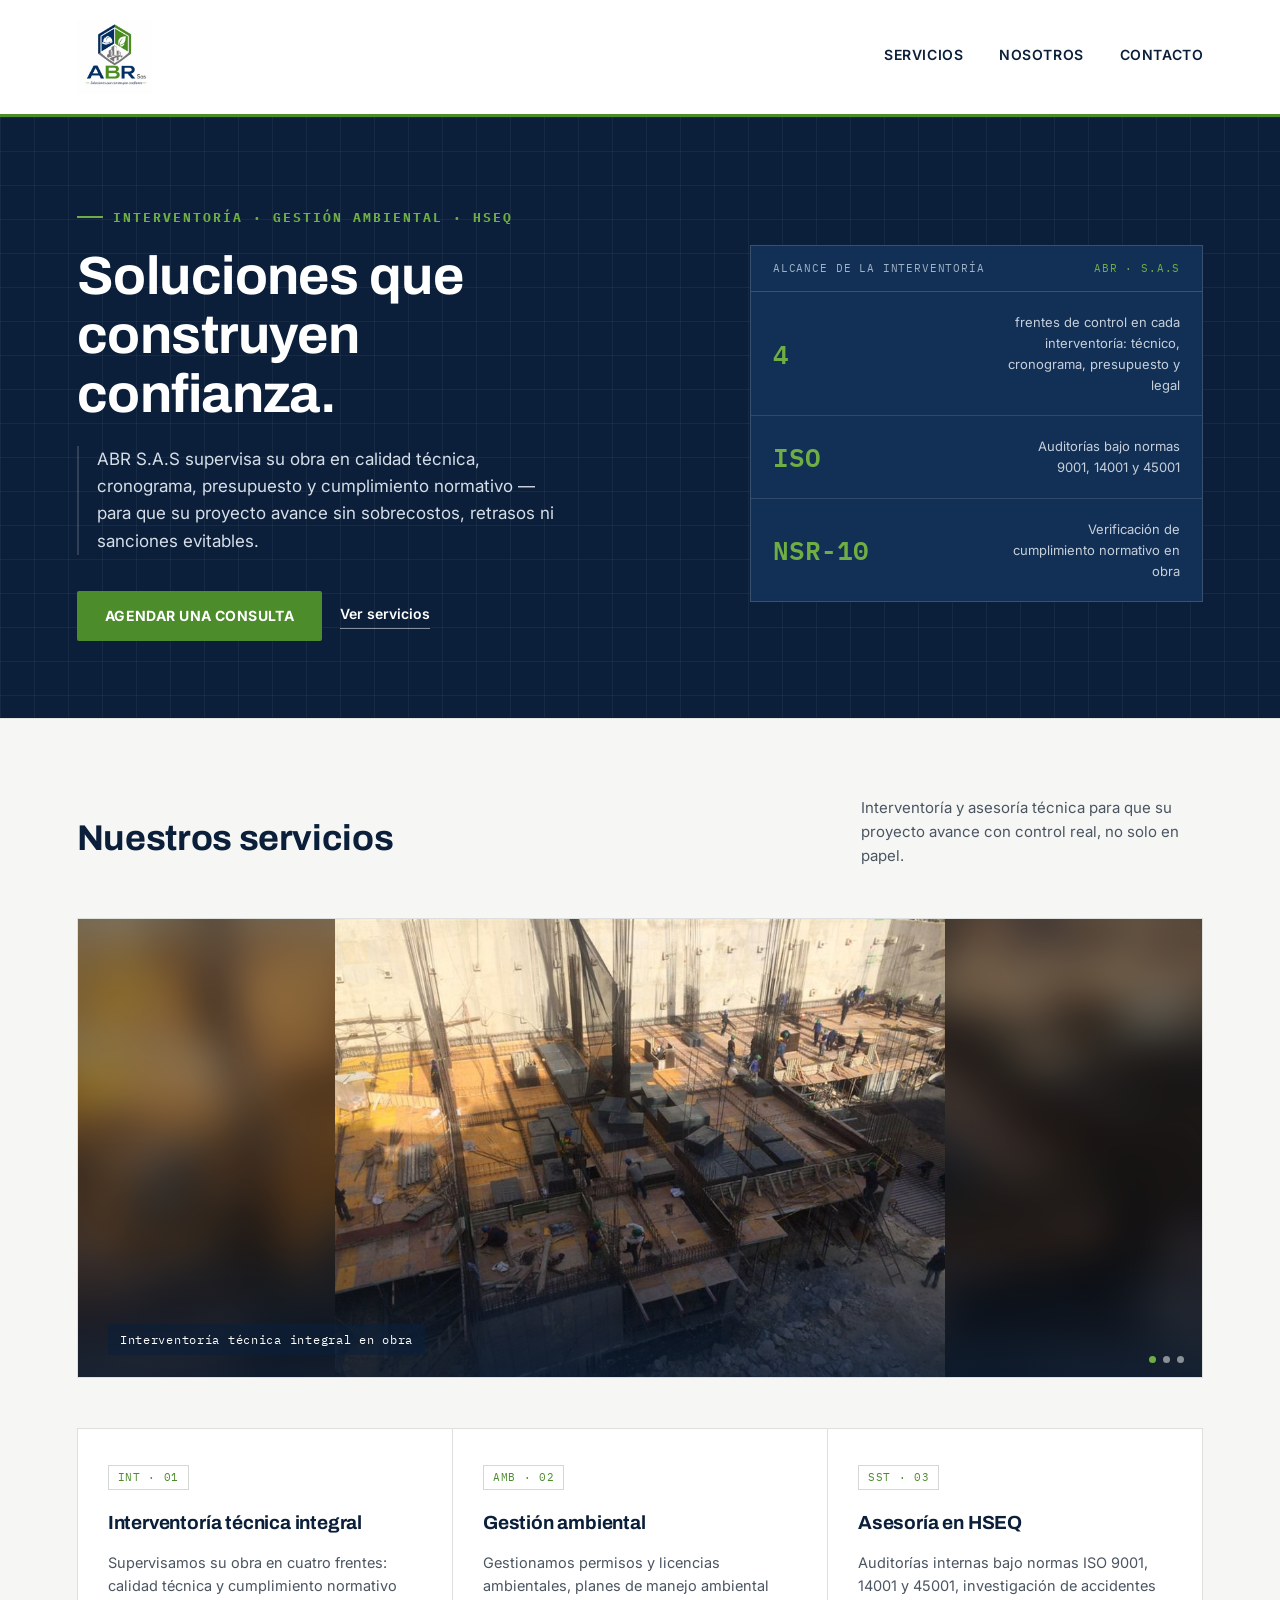
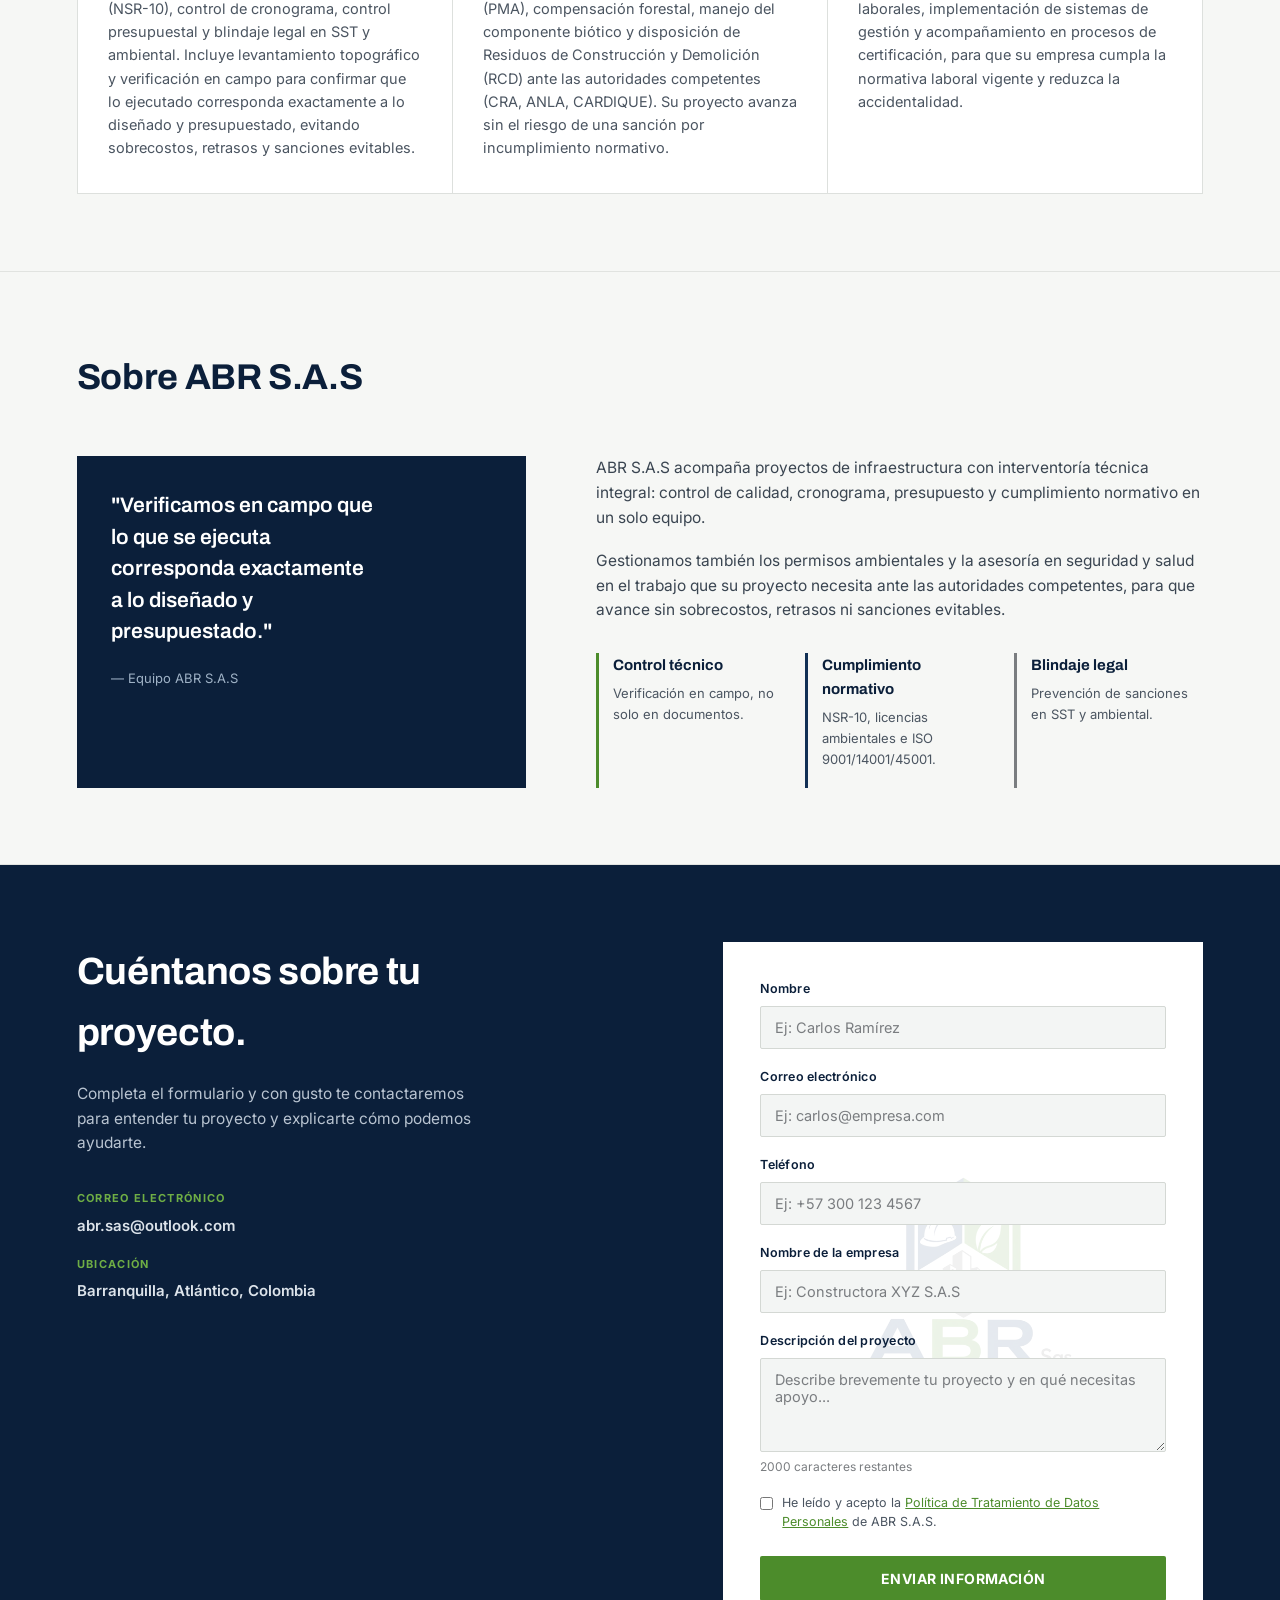
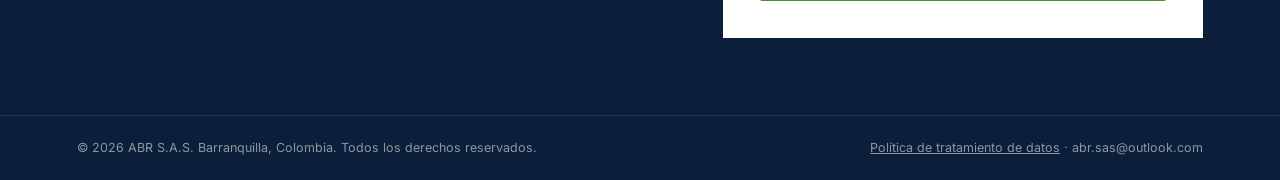
<file: index.html>
<!DOCTYPE html>
<html lang="es">
<head>
<meta charset="UTF-8">
<meta name="viewport" content="width=device-width, initial-scale=1.0">
<title>ABR S.A.S | Interventoría Técnica, Gestión Ambiental y SST en Barranquilla</title>
<meta name="description" content="ABR S.A.S: interventoría técnica integral, levantamiento topográfico, gestión ambiental (PMA, licencias) y asesoría en HSEQ bajo ISO 9001, 14001 y 45001 para proyectos de construcción en Barranquilla y Colombia.">
<meta name="keywords" content="interventoría técnica construcción, levantamiento topográfico, NSR-10, gestión ambiental PMA, compensación forestal, licencias ambientales Barranquilla, HSEQ, ISO 9001 14001 45001, interventoría obra Colombia, ABR SAS">
<meta name="robots" content="index, follow">
<link rel="canonical" href="https://www.abrsas.com/">

<!-- Open Graph / redes sociales -->
<meta property="og:type" content="website">
<meta property="og:locale" content="es_CO">
<meta property="og:title" content="ABR S.A.S | Soluciones que construyen confianza">
<meta property="og:description" content="Interventoría técnica integral, gestión ambiental y asesoría en HSEQ para proyectos de construcción en Barranquilla y Colombia.">
<meta property="og:image" content="https://www.abrsas.com/img/logo.png">
<meta property="og:url" content="https://www.abrsas.com/">
<meta property="og:site_name" content="ABR S.A.S">

<!-- Twitter Card -->
<meta name="twitter:card" content="summary_large_image">
<meta name="twitter:title" content="ABR S.A.S | Soluciones que construyen confianza">
<meta name="twitter:description" content="Interventoría técnica integral, gestión ambiental y asesoría en HSEQ para proyectos de construcción.">
<meta name="twitter:image" content="https://www.abrsas.com/img/logo.png">

<!-- Favicon -->
<link rel="icon" type="image/png" href="img/favicon.png">
<link rel="apple-touch-icon" href="img/favicon.png">

<!-- Datos estructurados: LocalBusiness -->
<script type="application/ld+json">
{
  "@context": "https://schema.org",
  "@type": "ProfessionalService",
  "name": "ABR S.A.S",
  "description": "Interventoría técnica integral, gestión ambiental (PMA, licencias) y asesoría en HSEQ bajo ISO 9001, 14001 y 45001 para proyectos de construcción.",
  "image": "https://www.abrsas.com/img/logo.png",
  "email": "abr.sas@outlook.com",
  "url": "https://www.abrsas.com/",
  "address": {
    "@type": "PostalAddress",
    "addressLocality": "Barranquilla",
    "addressRegion": "Atlántico",
    "addressCountry": "CO"
  },
  "areaServed": "Colombia",
  "slogan": "Soluciones que construyen confianza",
  "priceRange": "$$"
}
</script>

<link rel="preconnect" href="https://fonts.googleapis.com">
<link rel="preconnect" href="https://fonts.gstatic.com" crossorigin>
<link href="https://fonts.googleapis.com/css2?family=Archivo:wght@500;600;700;800&family=Inter:wght@400;500;600&family=IBM+Plex+Mono:wght@500;600&display=swap" rel="stylesheet">
<link rel="stylesheet" href="styles.css">
</head>
<body>

<header>
  <div class="mark">
    <img src="img/logo.png" alt="Logo de ABR S.A.S, empresa de interventoría técnica, gestión ambiental y SST" width="74" height="72" loading="eager">
  </div>
  <nav>
    <a href="#servicios">Servicios</a>
    <a href="#nosotros">Nosotros</a>
    <a href="#contacto">Contacto</a>
  </nav>
</header>

<main>
<section class="hero">
  <img class="watermark" src="img/logo.png" alt="" aria-hidden="true" style="right:-60px; bottom:-80px; width:520px; height:auto;">
  <div>
    <div class="eyebrow">Interventoría · Gestión ambiental · HSEQ</div>
    <h1>Soluciones que construyen confianza.</h1>
    <p class="sub">ABR S.A.S supervisa su obra en calidad técnica, cronograma, presupuesto y cumplimiento normativo — para que su proyecto avance sin sobrecostos, retrasos ni sanciones evitables.</p>
    <div class="hero-actions">
      <a class="btn-primary" href="#contacto">Agendar una consulta</a>
      <a class="btn-secondary" href="#servicios">Ver servicios</a>
    </div>
  </div>
  <div class="stat-card">
    <div class="stat-card-head">
      <span>Alcance de la interventoría</span>
      <span>ABR · S.A.S</span>
    </div>
    <div class="stat-row">
      <div class="num">4</div>
      <div class="lbl">frentes de control en cada interventoría: técnico, cronograma, presupuesto y legal</div>
    </div>
    <div class="stat-row">
      <div class="num">ISO</div>
      <div class="lbl">Auditorías bajo normas 9001, 14001 y 45001</div>
    </div>
    <div class="stat-row">
      <div class="num">NSR-10</div>
      <div class="lbl">Verificación de cumplimiento normativo en obra</div>
    </div>
  </div>
</section>

<section id="servicios">
  <div class="section-head">
    <h2>Nuestros servicios</h2>
    <p>Interventoría y asesoría técnica para que su proyecto avance con control real, no solo en papel.</p>
  </div>

  <div class="photo-carousel" id="photoCarousel">
    <div class="slide active">
      <img class="bg" src="img/foto1.jpg" alt="" aria-hidden="true">
      <div class="slide-inner">
        <img class="fg" src="img/foto1.jpg" alt="Interventoría técnica integral en obra de construcción — control de calidad, cronograma y presupuesto por ABR S.A.S en Barranquilla" loading="lazy">
      </div>
      <span class="slide-caption">Interventoría técnica integral en obra</span>
    </div>
    <div class="slide">
      <img class="bg" src="img/foto2.jpg" alt="" aria-hidden="true">
      <div class="slide-inner">
        <img class="fg" src="img/foto2.jpg" alt="Gestión ambiental y compensación forestal como parte del Plan de Manejo Ambiental (PMA) ejecutado por ABR S.A.S" loading="lazy">
      </div>
      <span class="slide-caption">Gestión ambiental — Plan de Manejo Ambiental</span>
    </div>
    <div class="slide">
      <img class="bg" src="img/foto3.jpg" alt="" aria-hidden="true">
      <div class="slide-inner">
        <img class="fg" src="img/foto3.jpg" alt="Levantamiento topográfico con equipo GPS de precisión, parte de la interventoría técnica de ABR S.A.S" loading="lazy">
      </div>
      <span class="slide-caption">Levantamiento topográfico</span>
    </div>
    <div class="dots">
      <span class="dot active"></span>
      <span class="dot"></span>
      <span class="dot"></span>
    </div>
  </div>

  <div class="services">
    <div class="service-card">
      <span class="code">INT&nbsp;·&nbsp;01</span>
      <h3>Interventoría técnica integral</h3>
      <p>Supervisamos su obra en cuatro frentes: calidad técnica y cumplimiento normativo (NSR-10), control de cronograma, control presupuestal y blindaje legal en SST y ambiental. Incluye levantamiento topográfico y verificación en campo para confirmar que lo ejecutado corresponda exactamente a lo diseñado y presupuestado, evitando sobrecostos, retrasos y sanciones evitables.</p>
    </div>
    <div class="service-card">
      <span class="code">AMB&nbsp;·&nbsp;02</span>
      <h3>Gestión ambiental</h3>
      <p>Gestionamos permisos y licencias ambientales, planes de manejo ambiental (PMA), compensación forestal, manejo del componente biótico y disposición de Residuos de Construcción y Demolición (RCD) ante las autoridades competentes (CRA, ANLA, CARDIQUE). Su proyecto avanza sin el riesgo de una sanción por incumplimiento normativo.</p>
    </div>
    <div class="service-card">
      <span class="code">SST&nbsp;·&nbsp;03</span>
      <h3>Asesoría en HSEQ</h3>
      <p>Auditorías internas bajo normas ISO 9001, 14001 y 45001, investigación de accidentes laborales, implementación de sistemas de gestión y acompañamiento en procesos de certificación, para que su empresa cumpla la normativa laboral vigente y reduzca la accidentalidad.</p>
    </div>
  </div>
</section>

<section id="nosotros">
  <div class="section-head">
    <h2>Sobre ABR S.A.S</h2>
  </div>
  <div class="about">
    <div class="about-figure">
      <div class="quote">"Verificamos en campo que lo que se ejecuta corresponda exactamente a lo diseñado y presupuestado."</div>
      <div class="quote-attr">— Equipo ABR S.A.S</div>
    </div>
    <div class="about-body">
      <p>ABR S.A.S acompaña proyectos de infraestructura con interventoría técnica integral: control de calidad, cronograma, presupuesto y cumplimiento normativo en un solo equipo.</p>
      <p>Gestionamos también los permisos ambientales y la asesoría en seguridad y salud en el trabajo que su proyecto necesita ante las autoridades competentes, para que avance sin sobrecostos, retrasos ni sanciones evitables.</p>
      <div class="pillars">
        <div class="pillar">
          <h4>Control técnico</h4>
          <p>Verificación en campo, no solo en documentos.</p>
        </div>
        <div class="pillar">
          <h4>Cumplimiento normativo</h4>
          <p>NSR-10, licencias ambientales e ISO 9001/14001/45001.</p>
        </div>
        <div class="pillar">
          <h4>Blindaje legal</h4>
          <p>Prevención de sanciones en SST y ambiental.</p>
        </div>
      </div>
    </div>
  </div>
</section>

<section class="contact" id="contacto">
  <img class="watermark" src="img/logo.png" alt="" aria-hidden="true" style="left:-40px; top:-60px; width:420px; height:auto;">
  <div class="contact-grid">
    <div>
      <h2>Cuéntanos sobre tu proyecto.</h2>
      <p class="lead">Completa el formulario y con gusto te contactaremos para entender tu proyecto y explicarte cómo podemos ayudarte.</p>

      <div class="contact-info">
        <div class="contact-item">
          <div class="label">Correo electrónico</div>
          <div class="value"><a href="mailto:abr.sas@outlook.com">abr.sas@outlook.com</a></div>
        </div>
        <div class="contact-item">
          <div class="label">Ubicación</div>
          <div class="value">Barranquilla, Atlántico, Colombia</div>
        </div>
      </div>
    </div>

    <div class="contact-card">
      <img class="watermark" src="img/logo.png" alt="" aria-hidden="true" style="left:50%; top:50%; transform:translate(-50%,-50%); width:260px; height:auto; opacity:0.10;">
      <form class="project-form" id="projectForm" novalidate>
        <!-- Honeypot anti-spam: invisible para humanos, atractivo para bots que
             llenan todos los campos. No usa display:none ni visibility:hidden
             porque muchos bots evalúan computed styles y los detectan; se saca
             de pantalla con .hp-field. tabindex="-1" lo excluye del tab-order,
             aria-hidden lo oculta a lectores de pantalla, y autocomplete="off"
             reduce el riesgo de que un gestor de contraseñas lo rellene solo
             (un falso positivo bloquearía a un humano legítimo). -->
        <div class="hp-field" aria-hidden="true">
          <label for="company_url_ref">No llenar este campo</label>
          <input type="text" id="company_url_ref" name="company_url_ref" tabindex="-1" autocomplete="off">
        </div>

        <!-- Los maxlength de abajo están duplicados como constantes en
             script.js a propósito: si alguien quita el atributo desde
             DevTools, la validación en JS sigue aplicando el límite. -->
        <div class="form-field">
          <label for="nombre">Nombre</label>
          <input type="text" id="nombre" name="Nombre" required minlength="2" maxlength="100" placeholder="Ej: Carlos Ramírez">
          <p id="nombreError" class="field-error">Este campo excede el límite de caracteres permitido</p>
        </div>

        <div class="form-field">
          <label for="correo">Correo electrónico</label>
          <input type="email" id="correo" name="Correo electrónico" required maxlength="150" placeholder="Ej: carlos@empresa.com">
          <p id="correoError" class="field-error">Este campo excede el límite de caracteres permitido</p>
        </div>

        <div class="form-field">
          <label for="telefono">Teléfono</label>
          <input type="tel" id="telefono" name="Teléfono" required maxlength="20" placeholder="Ej: +57 300 123 4567">
          <p id="telefonoError" style="display:none;color:#C0392B;font-size:13.5px;margin-top:-2px;">El teléfono solo debe contener números</p>
        </div>

        <div class="form-field">
          <label for="empresa">Nombre de la empresa</label>
          <input type="text" id="empresa" name="Nombre de la empresa" required maxlength="150" placeholder="Ej: Constructora XYZ S.A.S">
          <p id="empresaError" class="field-error">Este campo excede el límite de caracteres permitido</p>
        </div>

        <div class="form-field">
          <label for="proyecto">Descripción del proyecto</label>
          <textarea id="proyecto" name="Descripción del proyecto" rows="4" required maxlength="2000" placeholder="Describe brevemente tu proyecto y en qué necesitas apoyo..."></textarea>
          <p id="proyectoContador" class="char-counter">2000 caracteres restantes</p>
          <p id="proyectoError" class="field-error">Este campo excede el límite de caracteres permitido</p>
        </div>

        <div class="form-consent">
          <input type="checkbox" id="consentimiento" name="Consentimiento" required>
          <label for="consentimiento">He leído y acepto la <a href="docs/politica-tratamiento-datos.pdf" target="_blank" rel="noopener">Política de Tratamiento de Datos Personales</a> de ABR S.A.S.</label>
        </div>
        <p id="consentError" style="display:none;color:#C0392B;font-size:13.5px;margin-top:-10px;">Debes aceptar la Política de Tratamiento de Datos Personales para poder enviar el formulario.</p>

        <button type="submit" class="btn-light" id="formSubmitBtn">Enviar información</button>
        <p id="formError" style="display:none;color:#C0392B;font-size:13.5px;margin-top:-6px;">No se pudo enviar. Por favor intenta de nuevo o escríbenos directo a abr.sas@outlook.com.</p>
      </form>

      <div id="formSuccess" style="display:none;text-align:center;padding:20px 0;">
        <div style="font-size:40px;margin-bottom:14px;">✅</div>
        <h3 style="color:var(--navy-deep);font-size:20px;margin-bottom:10px;">¡Gracias por escribirnos!</h3>
        <p style="color:#4B5561;font-size:14.5px;">Recibimos la información de tu proyecto. Nuestro equipo te contactará muy pronto a través del correo que nos compartiste.</p>
      </div>
    </div>
  </div>
</section>

</main>

<footer>
  <span>© 2026 ABR S.A.S. Barranquilla, Colombia. Todos los derechos reservados.</span>
  <span><a href="docs/politica-tratamiento-datos.pdf" target="_blank" rel="noopener">Política de tratamiento de datos</a> · abr.sas@outlook.com</span>
</footer>

</body>
<script src="script.js"></script>
</html>
</file>
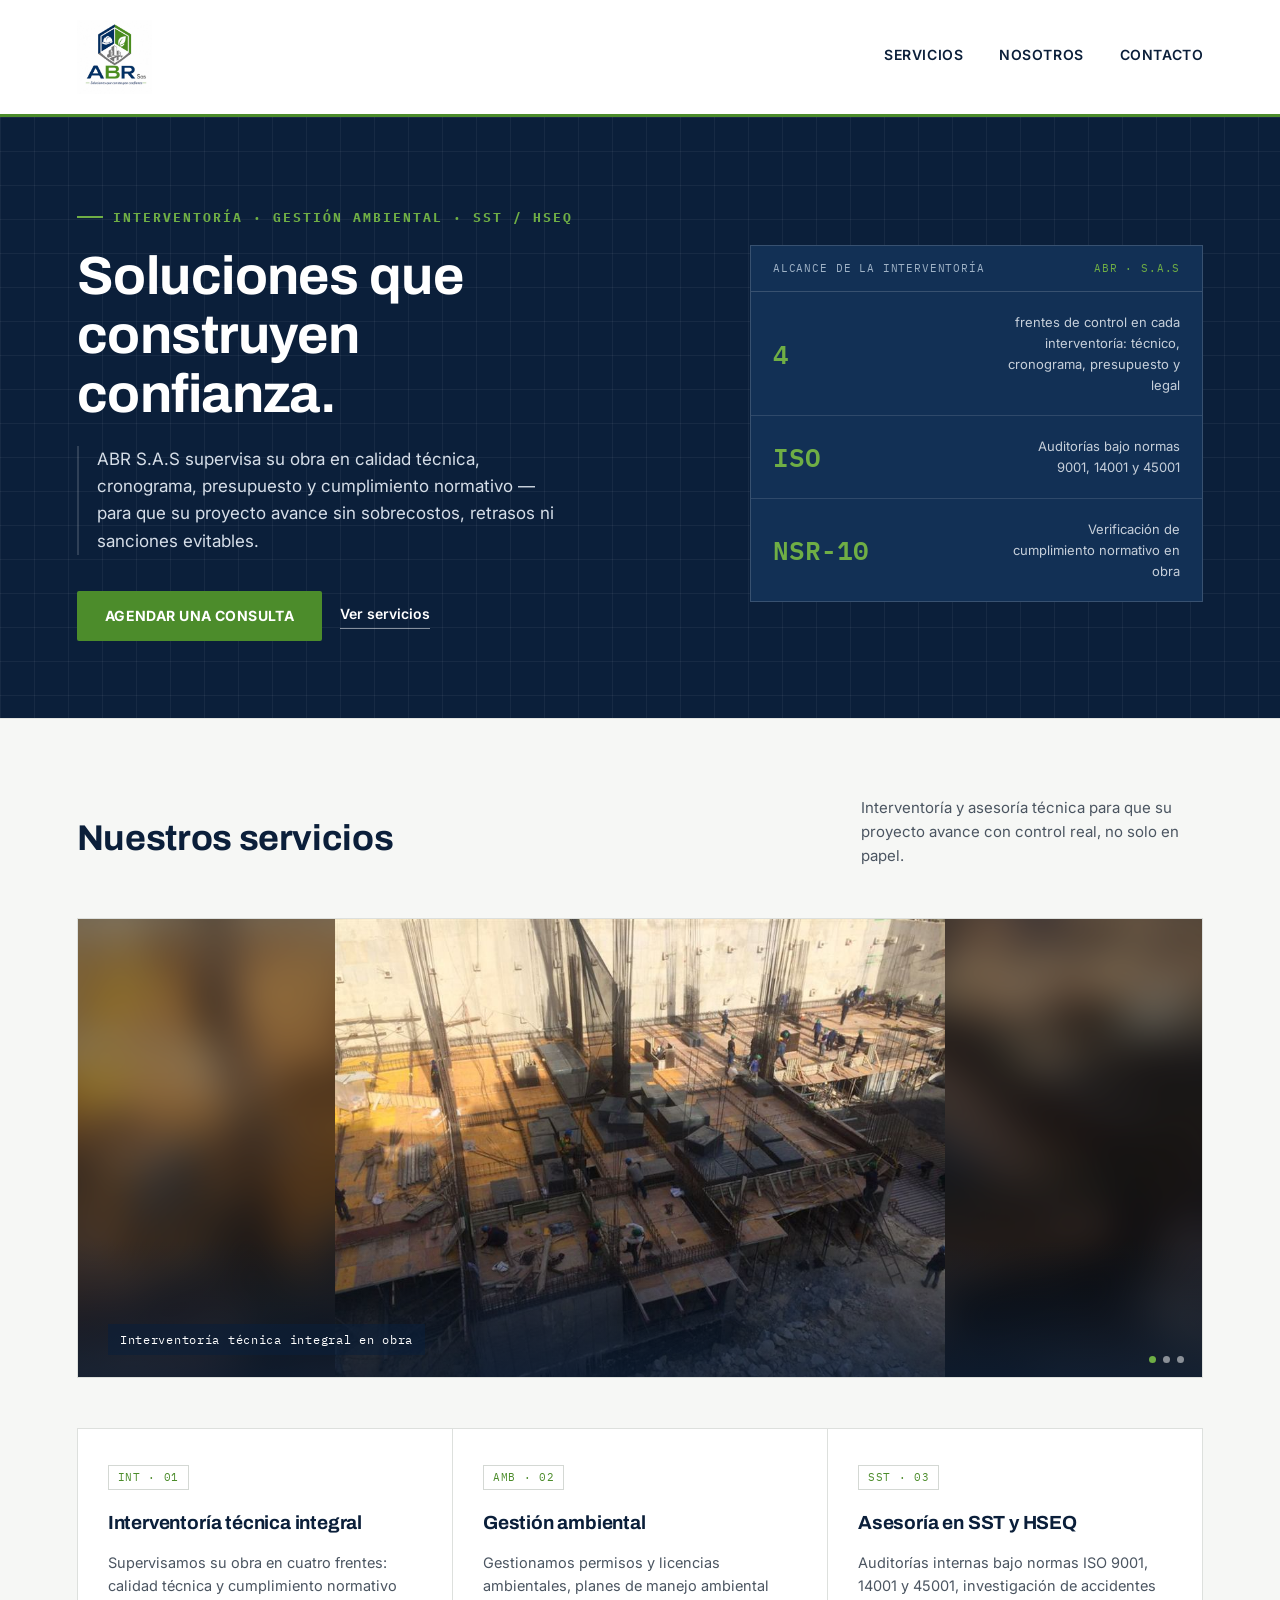
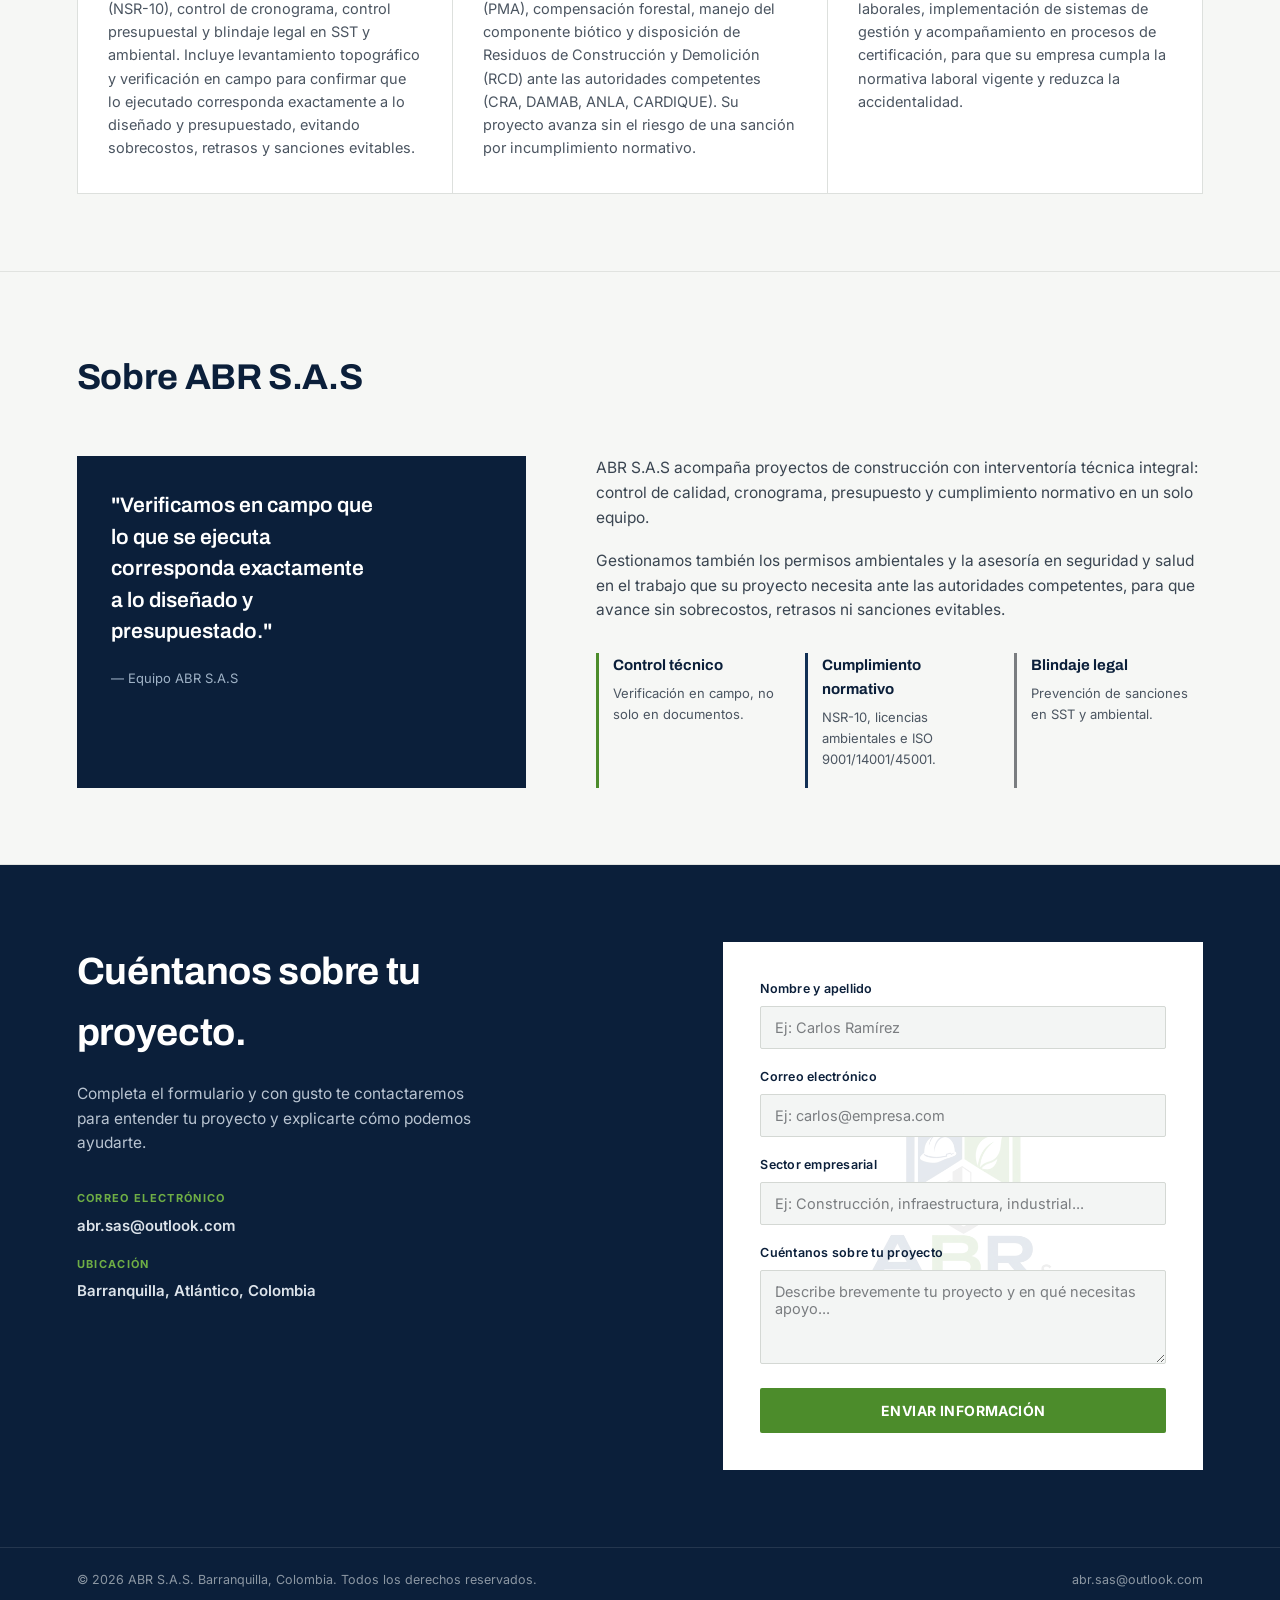
<file: index_7.html>
<!DOCTYPE html>
<html lang="es">
<head>
<meta charset="UTF-8">
<meta name="viewport" content="width=device-width, initial-scale=1.0">
<title>ABR S.A.S | Interventoría Técnica, Gestión Ambiental y SST en Barranquilla</title>
<meta name="description" content="ABR S.A.S: interventoría técnica integral, levantamiento topográfico, gestión ambiental (PMA, licencias) y asesoría en SST/HSEQ bajo ISO 9001, 14001 y 45001 para proyectos de construcción en Barranquilla y Colombia.">
<meta name="keywords" content="interventoría técnica construcción, levantamiento topográfico, NSR-10, gestión ambiental PMA, compensación forestal, licencias ambientales Barranquilla, SST HSEQ, ISO 9001 14001 45001, interventoría obra Colombia, ABR SAS">
<meta name="robots" content="index, follow">
<link rel="canonical" href="https://www.abrsas.com/">

<!-- Open Graph / redes sociales -->
<meta property="og:type" content="website">
<meta property="og:locale" content="es_CO">
<meta property="og:title" content="ABR S.A.S | Soluciones que construyen confianza">
<meta property="og:description" content="Interventoría técnica integral, gestión ambiental y asesoría en SST/HSEQ para proyectos de construcción en Barranquilla y Colombia.">
<meta property="og:image" content="https://www.abrsas.com/logo.png">
<meta property="og:url" content="https://www.abrsas.com/">
<meta property="og:site_name" content="ABR S.A.S">

<!-- Twitter Card -->
<meta name="twitter:card" content="summary_large_image">
<meta name="twitter:title" content="ABR S.A.S | Soluciones que construyen confianza">
<meta name="twitter:description" content="Interventoría técnica integral, gestión ambiental y asesoría en SST/HSEQ para proyectos de construcción.">
<meta name="twitter:image" content="https://www.abrsas.com/logo.png">

<!-- Favicon -->
<link rel="icon" type="image/png" href="favicon.png">
<link rel="apple-touch-icon" href="favicon.png">

<!-- Datos estructurados: LocalBusiness -->
<script type="application/ld+json">
{
  "@context": "https://schema.org",
  "@type": "ProfessionalService",
  "name": "ABR S.A.S",
  "description": "Interventoría técnica integral, gestión ambiental (PMA, licencias) y asesoría en SST/HSEQ bajo ISO 9001, 14001 y 45001 para proyectos de construcción.",
  "image": "https://www.abrsas.com/logo.png",
  "email": "abr.sas@outlook.com",
  "url": "https://www.abrsas.com/",
  "address": {
    "@type": "PostalAddress",
    "addressLocality": "Barranquilla",
    "addressRegion": "Atlántico",
    "addressCountry": "CO"
  },
  "areaServed": "Colombia",
  "slogan": "Soluciones que construyen confianza",
  "priceRange": "$$"
}
</script>

<link rel="preconnect" href="https://fonts.googleapis.com">
<link rel="preconnect" href="https://fonts.gstatic.com" crossorigin>
<link href="https://fonts.googleapis.com/css2?family=Archivo:wght@500;600;700;800&family=Inter:wght@400;500;600&family=IBM+Plex+Mono:wght@500;600&display=swap" rel="stylesheet">
<link rel="stylesheet" href="styles.css">
</head>
<body>

<header>
  <div class="mark">
    <img src="img/logo.png" alt="Logo de ABR S.A.S, empresa de interventoría técnica, gestión ambiental y SST" width="74" height="72" loading="eager">
  </div>
  <nav>
    <a href="#servicios">Servicios</a>
    <a href="#nosotros">Nosotros</a>
    <a href="#contacto">Contacto</a>
  </nav>
</header>

<main>
<section class="hero">
  <img class="watermark" src="img/logo.png" alt="" aria-hidden="true" style="right:-60px; bottom:-80px; width:520px; height:auto;">
  <div>
    <div class="eyebrow">Interventoría · Gestión ambiental · SST / HSEQ</div>
    <h1>Soluciones que construyen confianza.</h1>
    <p class="sub">ABR S.A.S supervisa su obra en calidad técnica, cronograma, presupuesto y cumplimiento normativo — para que su proyecto avance sin sobrecostos, retrasos ni sanciones evitables.</p>
    <div class="hero-actions">
      <a class="btn-primary" href="#contacto">Agendar una consulta</a>
      <a class="btn-secondary" href="#servicios">Ver servicios</a>
    </div>
  </div>
  <div class="stat-card">
    <div class="stat-card-head">
      <span>Alcance de la interventoría</span>
      <span>ABR · S.A.S</span>
    </div>
    <div class="stat-row">
      <div class="num">4</div>
      <div class="lbl">frentes de control en cada interventoría: técnico, cronograma, presupuesto y legal</div>
    </div>
    <div class="stat-row">
      <div class="num">ISO</div>
      <div class="lbl">Auditorías bajo normas 9001, 14001 y 45001</div>
    </div>
    <div class="stat-row">
      <div class="num">NSR-10</div>
      <div class="lbl">Verificación de cumplimiento normativo en obra</div>
    </div>
  </div>
</section>

<section id="servicios">
  <div class="section-head">
    <h2>Nuestros servicios</h2>
    <p>Interventoría y asesoría técnica para que su proyecto avance con control real, no solo en papel.</p>
  </div>

  <div class="photo-carousel" id="photoCarousel">
    <div class="slide active">
      <img class="bg" src="img/foto1.jpg" alt="" aria-hidden="true">
      <div class="slide-inner">
        <img class="fg" src="img/foto1.jpg" alt="Interventoría técnica integral en obra de construcción — control de calidad, cronograma y presupuesto por ABR S.A.S en Barranquilla" loading="lazy">
      </div>
      <span class="slide-caption">Interventoría técnica integral en obra</span>
    </div>
    <div class="slide">
      <img class="bg" src="img/foto2.jpg" alt="" aria-hidden="true">
      <div class="slide-inner">
        <img class="fg" src="img/foto2.jpg" alt="Gestión ambiental y compensación forestal como parte del Plan de Manejo Ambiental (PMA) ejecutado por ABR S.A.S" loading="lazy">
      </div>
      <span class="slide-caption">Gestión ambiental — Plan de Manejo Ambiental</span>
    </div>
    <div class="slide">
      <img class="bg" src="img/foto3.jpg" alt="" aria-hidden="true">
      <div class="slide-inner">
        <img class="fg" src="img/foto3.jpg" alt="Levantamiento topográfico con equipo GPS de precisión, parte de la interventoría técnica de ABR S.A.S" loading="lazy">
      </div>
      <span class="slide-caption">Levantamiento topográfico</span>
    </div>
    <div class="dots">
      <span class="dot active"></span>
      <span class="dot"></span>
      <span class="dot"></span>
    </div>
  </div>

  <div class="services">
    <div class="service-card">
      <span class="code">INT&nbsp;·&nbsp;01</span>
      <h3>Interventoría técnica integral</h3>
      <p>Supervisamos su obra en cuatro frentes: calidad técnica y cumplimiento normativo (NSR-10), control de cronograma, control presupuestal y blindaje legal en SST y ambiental. Incluye levantamiento topográfico y verificación en campo para confirmar que lo ejecutado corresponda exactamente a lo diseñado y presupuestado, evitando sobrecostos, retrasos y sanciones evitables.</p>
    </div>
    <div class="service-card">
      <span class="code">AMB&nbsp;·&nbsp;02</span>
      <h3>Gestión ambiental</h3>
      <p>Gestionamos permisos y licencias ambientales, planes de manejo ambiental (PMA), compensación forestal, manejo del componente biótico y disposición de Residuos de Construcción y Demolición (RCD) ante las autoridades competentes (CRA, DAMAB, ANLA, CARDIQUE). Su proyecto avanza sin el riesgo de una sanción por incumplimiento normativo.</p>
    </div>
    <div class="service-card">
      <span class="code">SST&nbsp;·&nbsp;03</span>
      <h3>Asesoría en SST y HSEQ</h3>
      <p>Auditorías internas bajo normas ISO 9001, 14001 y 45001, investigación de accidentes laborales, implementación de sistemas de gestión y acompañamiento en procesos de certificación, para que su empresa cumpla la normativa laboral vigente y reduzca la accidentalidad.</p>
    </div>
  </div>
</section>

<section id="nosotros">
  <div class="section-head">
    <h2>Sobre ABR S.A.S</h2>
  </div>
  <div class="about">
    <div class="about-figure">
      <div class="quote">"Verificamos en campo que lo que se ejecuta corresponda exactamente a lo diseñado y presupuestado."</div>
      <div class="quote-attr">— Equipo ABR S.A.S</div>
    </div>
    <div class="about-body">
      <p>ABR S.A.S acompaña proyectos de construcción con interventoría técnica integral: control de calidad, cronograma, presupuesto y cumplimiento normativo en un solo equipo.</p>
      <p>Gestionamos también los permisos ambientales y la asesoría en seguridad y salud en el trabajo que su proyecto necesita ante las autoridades competentes, para que avance sin sobrecostos, retrasos ni sanciones evitables.</p>
      <div class="pillars">
        <div class="pillar">
          <h4>Control técnico</h4>
          <p>Verificación en campo, no solo en documentos.</p>
        </div>
        <div class="pillar">
          <h4>Cumplimiento normativo</h4>
          <p>NSR-10, licencias ambientales e ISO 9001/14001/45001.</p>
        </div>
        <div class="pillar">
          <h4>Blindaje legal</h4>
          <p>Prevención de sanciones en SST y ambiental.</p>
        </div>
      </div>
    </div>
  </div>
</section>

<section class="contact" id="contacto">
  <img class="watermark" src="img/logo.png" alt="" aria-hidden="true" style="left:-40px; top:-60px; width:420px; height:auto;">
  <div class="contact-grid">
    <div>
      <h2>Cuéntanos sobre tu proyecto.</h2>
      <p class="lead">Completa el formulario y con gusto te contactaremos para entender tu proyecto y explicarte cómo podemos ayudarte.</p>

      <div class="contact-info">
        <div class="contact-item">
          <div class="label">Correo electrónico</div>
          <div class="value"><a href="mailto:abr.sas@outlook.com">abr.sas@outlook.com</a></div>
        </div>
        <div class="contact-item">
          <div class="label">Ubicación</div>
          <div class="value">Barranquilla, Atlántico, Colombia</div>
        </div>
      </div>
    </div>

    <div class="contact-card">
      <img class="watermark" src="img/logo.png" alt="" aria-hidden="true" style="left:50%; top:50%; transform:translate(-50%,-50%); width:260px; height:auto; opacity:0.10;">
      <form action="https://formsubmit.co/ajax/abr.sas@outlook.com" method="POST" class="project-form" id="projectForm">
        <!-- Estas líneas configuran el correo que llega, no se muestran al usuario -->
        <input type="hidden" name="_subject" value="Nuevo contacto desde la web — ABR S.A.S">
        <input type="hidden" name="_captcha" value="true">
        <!-- Anti-spam: campo invisible, si un bot lo llena se descarta el envío -->
        <input type="text" name="_honey" style="display:none">

        <div class="form-field">
          <label for="nombre">Nombre y apellido</label>
          <input type="text" id="nombre" name="Nombre y apellido" required placeholder="Ej: Carlos Ramírez">
        </div>

        <div class="form-field">
          <label for="correo">Correo electrónico</label>
          <input type="email" id="correo" name="Correo electrónico" required placeholder="Ej: carlos@empresa.com">
        </div>

        <div class="form-field">
          <label for="sector">Sector empresarial</label>
          <input type="text" id="sector" name="Sector empresarial" required placeholder="Ej: Construcción, infraestructura, industrial...">
        </div>

        <div class="form-field">
          <label for="proyecto">Cuéntanos sobre tu proyecto</label>
          <textarea id="proyecto" name="Descripción del proyecto" rows="4" required placeholder="Describe brevemente tu proyecto y en qué necesitas apoyo..."></textarea>
        </div>

        <button type="submit" class="btn-light" id="formSubmitBtn">Enviar información</button>
        <p id="formError" style="display:none;color:#F2A6A6;font-size:13.5px;margin-top:-6px;">No se pudo enviar. Por favor intenta de nuevo o escríbenos directo a abr.sas@outlook.com.</p>
      </form>

      <div id="formSuccess" style="display:none;text-align:center;padding:20px 0;">
        <div style="font-size:40px;margin-bottom:14px;">✅</div>
        <h3 style="color:#fff;font-size:20px;margin-bottom:10px;">¡Gracias por escribirnos!</h3>
        <p style="color:#C6CFDA;font-size:14.5px;">Recibimos la información de tu proyecto. Nuestro equipo te contactará muy pronto a través del correo que nos compartiste.</p>
      </div>
    </div>
  </div>
</section>

</main>

<footer>
  <span>© 2026 ABR S.A.S. Barranquilla, Colombia. Todos los derechos reservados.</span>
  <span>abr.sas@outlook.com</span>
</footer>

</body>
<script src="script.js"></script>
</html>
</file>
<file: styles.css>
:root{
    --navy:#123055;
    --navy-deep:#0B1F3A;
    --green:#4C8C2B;
    --green-light:#6FAE45;
    --gray:#7A7D80;
    --gray-light:#F3F5F4;
    --paper:#F6F7F5;
    --white:#FFFFFF;
  }
  *{margin:0;padding:0;box-sizing:border-box;}
  html{scroll-behavior:smooth;}
  body{
    background:var(--paper);
    color:var(--navy-deep);
    font-family:'Inter',sans-serif;
    line-height:1.6;
  }
  h1,h2,h3{
    font-family:'Archivo',sans-serif;
    font-weight:700;
    letter-spacing:-0.01em;
  }
  a{color:inherit;text-decoration:none;}

  /* ===== HEADER ===== */
  header{
    display:flex;
    justify-content:space-between;
    align-items:center;
    padding:20px 6vw;
    background:var(--white);
    border-bottom:3px solid var(--green);
    position:sticky;
    top:0;
    z-index:10;
  }
  .mark{
    display:flex;
    align-items:center;
    gap:14px;
  }
  .mark img{
    height:74px;
    width:auto;
    display:block;
  }
  nav{display:flex;gap:36px;}
  nav a{
    font-size:14px;
    font-weight:600;
    color:var(--navy-deep);
    position:relative;
    padding-bottom:3px;
    text-transform:uppercase;
    letter-spacing:0.04em;
  }
  nav a::after{
    content:"";
    position:absolute;
    left:0;bottom:0;
    width:0;height:2px;
    background:var(--green);
    transition:width .25s ease;
  }
  nav a:hover::after{width:100%;}

  /* ===== HERO ===== */
  .hero{
    position:relative;
    display:grid;
    grid-template-columns:1.15fr 0.85fr;
    align-items:center;
    gap:60px;
    padding:7vw 6vw 6vw;
    background-color:var(--navy-deep);
    background-image:
      linear-gradient(rgba(255,255,255,0.05) 1px, transparent 1px),
      linear-gradient(90deg, rgba(255,255,255,0.05) 1px, transparent 1px);
    background-size:34px 34px;
    color:var(--white);
    overflow:hidden;
  }
  .eyebrow{
    font-size:12.5px;
    letter-spacing:0.16em;
    text-transform:uppercase;
    color:var(--green-light);
    font-weight:700;
    margin-bottom:20px;
    display:flex;align-items:center;gap:10px;
    font-family:'IBM Plex Mono',monospace;
  }
  .eyebrow::before{
    content:"";
    width:26px;height:2px;
    background:var(--green-light);
    display:inline-block;
  }
  .hero h1{
    font-size:clamp(34px,4.2vw,58px);
    line-height:1.1;
    max-width:15ch;
  }
  .hero p.sub{
    margin-top:22px;
    font-size:17px;
    max-width:44ch;
    color:#D6DEE8;
    border-left:2px solid rgba(255,255,255,0.15);
    padding-left:18px;
  }
  .hero-actions{
    margin-top:36px;
    display:flex;
    gap:18px;
    align-items:center;
    position:relative;
    z-index:2;
  }
  .btn-primary{
    background:var(--green);
    color:var(--white);
    padding:14px 28px;
    font-size:14px;
    font-weight:700;
    border-radius:2px;
    display:inline-block;
    transition:background .2s ease;
    text-transform:uppercase;
    letter-spacing:0.03em;
  }
  .btn-primary:hover{background:var(--green-light);}
  .btn-secondary{
    font-size:14px;
    font-weight:600;
    border-bottom:1px solid rgba(255,255,255,0.5);
    padding-bottom:3px;
    color:var(--white);
  }

  /* hero visual: ficha técnica, como el cuadro de rotulación de un plano */
  .stat-card{
    background:var(--navy);
    border:1px solid rgba(255,255,255,0.16);
    padding:0;
    position:relative;
    z-index:2;
  }
  .stat-card .stat-card-head{
    display:flex;
    justify-content:space-between;
    align-items:center;
    padding:14px 22px;
    border-bottom:1px solid rgba(255,255,255,0.16);
    font-family:'IBM Plex Mono',monospace;
    font-size:10.5px;
    letter-spacing:0.08em;
    color:#9FB2C6;
    text-transform:uppercase;
  }
  .stat-card .stat-card-head span:last-child{color:var(--green-light);}
  .stat-row{
    display:flex;
    justify-content:space-between;
    align-items:center;
    padding:20px 22px;
    border-bottom:1px solid rgba(255,255,255,0.12);
    gap:16px;
  }
  .stat-row:last-child{border-bottom:none;}
  .stat-row .num{
    font-family:'IBM Plex Mono',monospace;
    font-size:26px;
    font-weight:600;
    color:var(--green-light);
    flex-shrink:0;
  }
  .stat-row .lbl{
    font-size:13px;
    color:#C6CFDA;
    max-width:22ch;
    text-align:right;
  }

  .watermark{
    position:absolute;
    z-index:-1;
    pointer-events:none;
    opacity:0.06;
    user-select:none;
  }

  /* ===== SECTIONS GENERAL ===== */
  section{
    padding:6vw;
    border-bottom:1px solid #E1E3E0;
  }
  .section-head{
    display:flex;
    justify-content:space-between;
    align-items:flex-end;
    margin-bottom:50px;
    flex-wrap:wrap;
    gap:20px;
  }
  .section-head h2{
    font-size:clamp(26px,2.8vw,36px);
    color:var(--navy-deep);
  }
  .section-head p{
    max-width:38ch;
    color:#4B5561;
    font-size:15px;
  }

  /* ===== CARRUSEL DE FOTOS ===== */
  .photo-carousel{
    position:relative;
    width:100%;
    height:460px;
    overflow:hidden;
    margin-bottom:50px;
    border:1px solid #DDE0DD;
    background:var(--navy-deep);
  }
  .photo-carousel .slide{
    position:absolute;
    inset:0;
    opacity:0;
    transition:opacity 0.8s ease;
  }
  .photo-carousel .slide.active{opacity:1;}
  .photo-carousel .slide .bg{
    position:absolute;
    inset:0;
    width:100%;
    height:100%;
    object-fit:cover;
    filter:blur(18px) brightness(0.55) saturate(1.1);
    transform:scale(1.15);
  }
  .photo-carousel .slide .fg{
    position:relative;
    z-index:1;
    display:block;
    margin:0 auto;
    max-width:100%;
    max-height:100%;
    height:100%;
    width:auto;
    object-fit:contain;
  }
  .photo-carousel .slide-inner{
    position:relative;
    width:100%;
    height:100%;
    display:flex;
    justify-content:center;
  }
  .photo-carousel .slide::after{
    content:"";
    position:absolute;
    inset:0;
    z-index:1;
    background:linear-gradient(0deg, rgba(11,31,58,0.65), rgba(11,31,58,0) 30%);
    pointer-events:none;
  }
  .photo-carousel .slide-caption{
    position:absolute;
    left:30px;bottom:22px;
    z-index:2;
    font-family:'IBM Plex Mono',monospace;
    font-size:12px;
    letter-spacing:0.06em;
    color:#fff;
    background:rgba(11,31,58,0.6);
    padding:6px 12px;
  }
  .photo-carousel .dots{
    position:absolute;
    bottom:14px;right:18px;
    display:flex;
    gap:7px;
    z-index:2;
  }
  .photo-carousel .dot{
    width:7px;height:7px;
    border-radius:50%;
    background:rgba(255,255,255,0.5);
  }
  .photo-carousel .dot.active{background:var(--green-light);}

  /* ===== SERVICIOS ===== */
  .services{
    display:grid;
    grid-template-columns:repeat(3,1fr);
    gap:1px;
    background:#DDE0DD;
    border:1px solid #DDE0DD;
  }
  .service-card{
    background:var(--white);
    padding:34px 30px;
  }
  .service-card .code{
    display:inline-block;
    font-family:'IBM Plex Mono',monospace;
    font-size:11px;
    letter-spacing:0.06em;
    color:var(--green);
    border:1px solid #D4D8D4;
    padding:3px 9px;
    margin-bottom:18px;
  }
  .service-card h3{
    font-size:19px;
    margin-bottom:12px;
    color:var(--navy-deep);
  }
  .service-card p{
    font-size:14.5px;
    color:#4B5561;
  }

  /* ===== SOBRE NOSOTROS ===== */
  .about{
    display:grid;
    grid-template-columns:0.85fr 1.15fr;
    gap:70px;
  }
  .about-figure{
    background:var(--navy-deep);
    color:var(--white);
    padding:34px;
    position:relative;
  }
  .about-figure .quote{
    font-family:'Archivo',sans-serif;
    font-size:21px;
    font-weight:600;
    line-height:1.5;
    max-width:22ch;
  }
  .about-figure .quote-attr{
    margin-top:20px;
    font-size:13px;
    color:#9FB2C6;
  }
  .about-body p{
    color:#3A4551;
    margin-bottom:18px;
    font-size:15.5px;
  }
  .pillars{
    margin-top:30px;
    display:grid;
    grid-template-columns:1fr 1fr 1fr;
    gap:20px;
  }
  .pillar{
    border-left:3px solid var(--green);
    padding-left:14px;
  }
  .pillar:nth-child(2){border-left-color:var(--navy);}
  .pillar:nth-child(3){border-left-color:var(--gray);}
  .pillar h4{
    font-family:'Archivo',sans-serif;
    font-size:15px;
    font-weight:700;
    margin-bottom:6px;
    color:var(--navy-deep);
  }
  .pillar p{
    font-size:13px;
    color:#4B5561;
  }

  /* ===== CONTACTO ===== */
  .contact{
    position:relative;
    overflow:hidden;
    border-bottom:none;
    background:var(--navy-deep);
    color:var(--white);
    padding:6vw;
  }
  .contact-grid{
    display:grid;
    grid-template-columns:1.1fr 0.9fr;
    gap:60px;
  }
  .contact h2{
    color:var(--white);
    font-size:clamp(26px,3vw,38px);
    max-width:17ch;
  }
  .contact p.lead{
    margin-top:18px;
    color:#B9C4D1;
    max-width:42ch;
    font-size:15.5px;
  }
  .contact-card{
    position:relative;
    z-index:0;
    overflow:hidden;
    background:var(--white);
    border:1px solid rgba(255,255,255,0.15);
    padding:36px;
  }
  .contact-row{
    display:flex;
    flex-direction:column;
    gap:22px;
  }
  .contact-item .label{
    font-size:11px;
    letter-spacing:0.12em;
    text-transform:uppercase;
    color:var(--green-light);
    margin-bottom:6px;
    font-weight:700;
  }
  .contact-item .value{
    font-size:16px;
    font-weight:600;
  }
  .contact-item .value a:hover{
    color:var(--green-light);
  }
  .contact-info{
    margin-top:34px;
    display:flex;
    flex-direction:column;
    gap:18px;
  }
  .contact-info .contact-item .label{
    font-size:11px;
    letter-spacing:0.12em;
    text-transform:uppercase;
    color:var(--green-light);
    margin-bottom:6px;
    font-weight:700;
  }
  .contact-info .contact-item .value{
    font-size:15px;
    font-weight:600;
    color:#DCE3EA;
  }
  .contact-info .contact-item .value a:hover{
    color:var(--green-light);
  }

  .btn-light{
    margin-top:30px;
    display:inline-block;
    background:var(--green);
    color:var(--white);
    padding:14px 26px;
    font-size:14px;
    font-weight:700;
    border-radius:2px;
    transition:background .2s ease;
    text-transform:uppercase;
    letter-spacing:0.03em;
    border:none;
    cursor:pointer;
  }
  .btn-light:hover{background:var(--green-light);}

  .project-form{
    display:flex;
    flex-direction:column;
    gap:18px;
  }
  .form-field{
    display:flex;
    flex-direction:column;
    gap:7px;
  }
  .form-field label{
    font-size:12.5px;
    font-weight:600;
    color:var(--navy-deep);
    letter-spacing:0.02em;
  }
  .form-field input,
  .form-field textarea{
    background:var(--gray-light);
    border:1px solid #D4D8D4;
    color:var(--navy-deep);
    padding:12px 14px;
    font-family:'Inter',sans-serif;
    font-size:14.5px;
    border-radius:2px;
    resize:vertical;
  }
  .form-field input::placeholder,
  .form-field textarea::placeholder{
    color:var(--gray);
  }
  .form-field input:focus,
  .form-field textarea:focus{
    outline:none;
    border-color:var(--green-light);
    background:var(--white);
  }
  .project-form button{
    border:none;
    cursor:pointer;
    margin-top:6px;
    font-family:'Inter',sans-serif;
  }

  /* Errores por campo: mismo rojo y tamaño que los mensajes ya existentes
     del formulario. Ocultos por defecto; el JS los muestra con display:block. */
  .field-error{
    display:none;
    color:#C0392B;
    font-size:13.5px;
    margin-top:-2px;
  }
  /* Contador de caracteres del textarea: discreto, en el gris del sitio. */
  .char-counter{
    font-size:12px;
    color:var(--gray);
    margin-top:-2px;
  }
  .char-counter.limite-cerca{
    color:#C0392B;
  }

  /* Honeypot: fuera de pantalla y sin tamaño, pero sin display:none ni
     visibility:hidden (los bots modernos detectan justamente esos dos).
     Va dentro de .contact-card, que es position:relative y overflow:hidden,
     así que el desplazamiento negativo queda clipeado ahí: no produce scroll
     horizontal ni afecta el layout del formulario real. */
  .hp-field{
    position:absolute;
    left:-9999px;
    top:auto;
    width:0;
    height:0;
    opacity:0;
    overflow:hidden;
    pointer-events:none;
  }

  .form-consent{
    display:flex;
    align-items:flex-start;
    gap:9px;
  }
  .form-consent input[type="checkbox"]{
    margin-top:3px;
    flex-shrink:0;
    accent-color:var(--green);
  }
  .form-consent label{
    font-size:12.5px;
    color:#4B5561;
    line-height:1.5;
  }
  .form-consent label a{
    color:var(--green);
    text-decoration:underline;
  }
  .form-consent label a:hover{
    color:var(--green-light);
  }

  footer{
    padding:22px 6vw;
    display:flex;
    justify-content:space-between;
    font-size:12.5px;
    color:#8C97A3;
    background:var(--navy-deep);
    border-top:1px solid rgba(255,255,255,0.1);
  }
  footer a{
    color:#8C97A3;
    text-decoration:underline;
  }
  footer a:hover{
    color:var(--green-light);
  }

  @media (max-width:860px){
    header{flex-direction:column;gap:16px;padding:18px 6vw;}
    nav{gap:20px;flex-wrap:wrap;justify-content:center;}
    .hero{grid-template-columns:1fr;padding:14vw 6vw 10vw;}
    .services{grid-template-columns:1fr;}
    .about{grid-template-columns:1fr;}
    .pillars{grid-template-columns:1fr;}
    .contact-grid{grid-template-columns:1fr;gap:44px;}
    .contact-info{margin-top:24px;}
    footer{flex-direction:column;gap:8px;text-align:center;}
  }

  @media (max-width:480px){
    .hero-actions{flex-direction:column;align-items:flex-start;gap:14px;}
    .btn-primary{width:100%;text-align:center;}
    .stat-card{padding:26px 22px;}
    .stat-row{flex-direction:column;align-items:flex-start;gap:8px;}
    .stat-row .lbl{text-align:left;}
    .contact-card{padding:26px 22px;}
    .service-card{padding:30px 22px;}
    nav{gap:16px;font-size:13px;}
    .photo-carousel{height:320px;}
  }

  @media (prefers-reduced-motion:reduce){
    html{scroll-behavior:auto;}
    *{transition:none !important;}
  }

  a:focus-visible, button:focus-visible{
    outline:2px solid var(--green);
    outline-offset:2px;
  }
</file>
